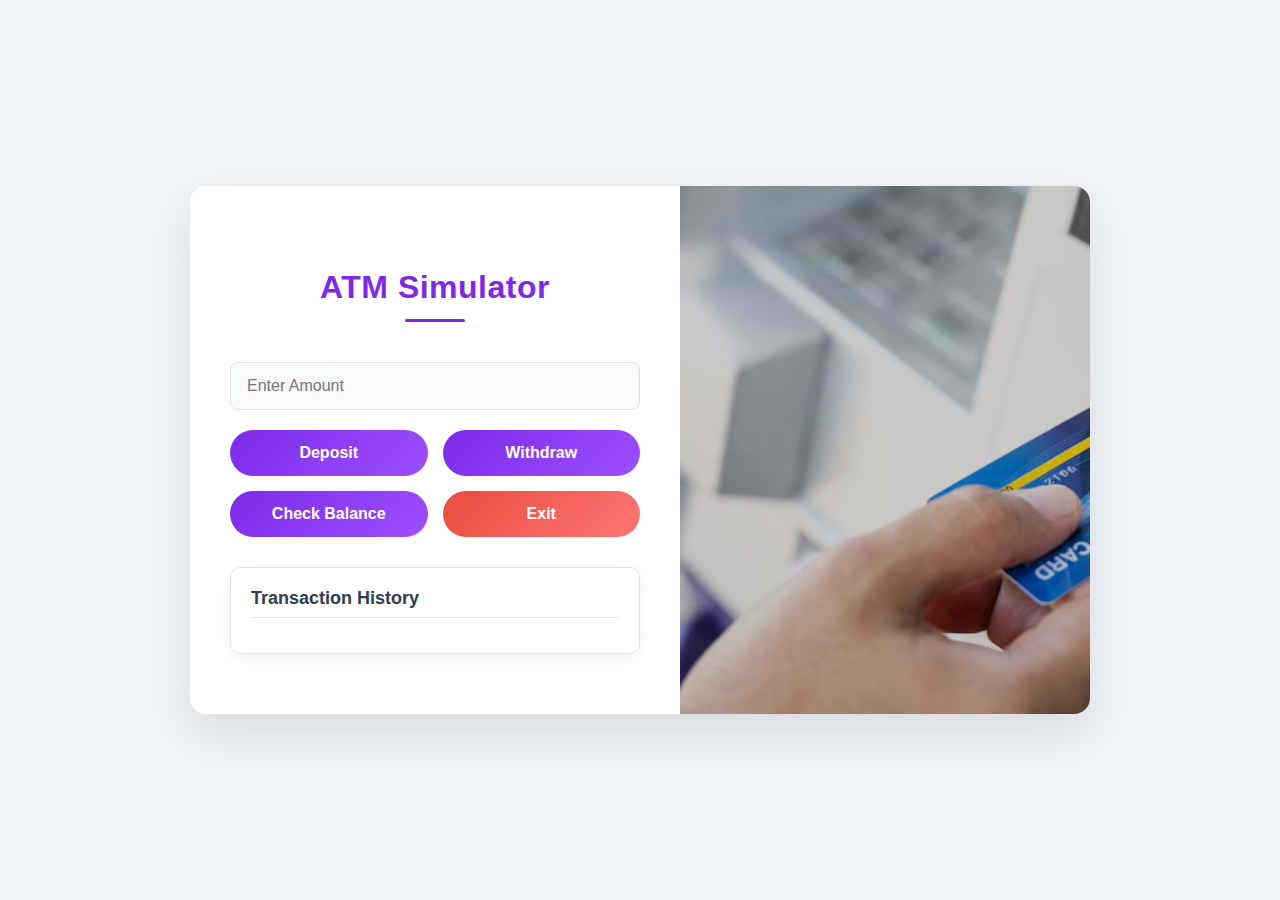
<file: atm.html>
<!DOCTYPE html>
<html lang="en">
<head>
  <meta charset="UTF-8" />
  <meta name="viewport" content="width=device-width, initial-scale=1.0"/>
  <title>ATM Simulator</title>
  <link rel="stylesheet" href="./style.css" />
</head>
<body>
  <div class="main-container">
    <div class="card-container">
      <section class="form-section">
        <h1>ATM Simulator</h1>
        <form>
          <input type="number" id="amount" name="amount" placeholder="Enter Amount" />
          <div class="button-group">
            <button type="button" class="primary-btn">Deposit</button>
            <button type="button" class="primary-btn">Withdraw</button>
            <button type="button" class="primary-btn">Check Balance</button>
            <button type="button" class="secondary-btn">Exit</button>
          </div>
        </form>

        <div class="transaction-box">
          <h2>Transaction History</h2>
          <ul id="history-list"></ul>
        </div>
      </section>
      <section class="image-section"></section>
    </div>
  </div>
</body>
</html>
</file>
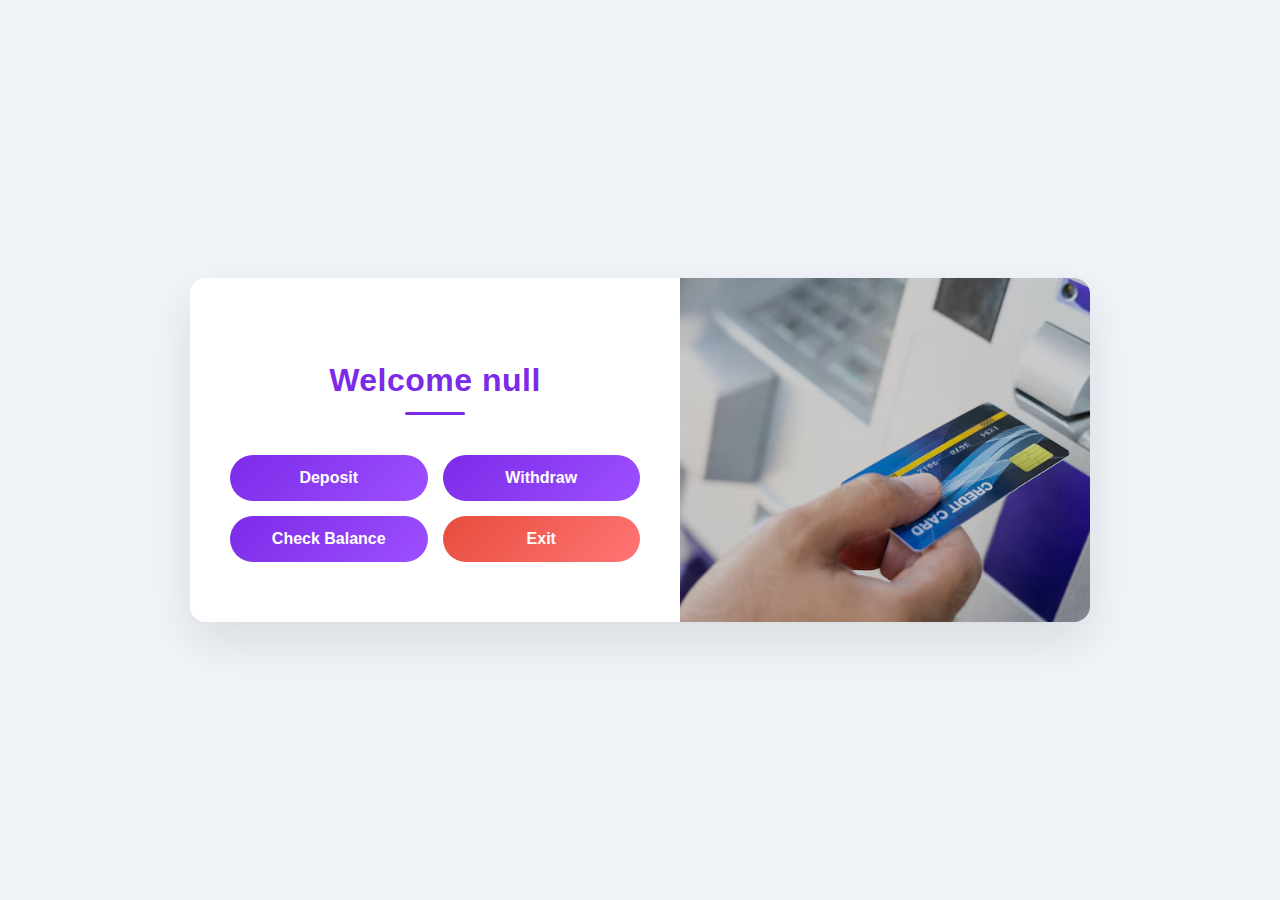
<file: option.html>
<!DOCTYPE html>
<html lang="en">
  <head>
    <meta charset="UTF-8" />
    <meta name="viewport" content="width=device-width, initial-scale=1.0" />
    <title>ATM Simulator - Options</title>
    <link rel="stylesheet" href="./style.css" />
  </head>
  <body>
    <div class="main-container">
      <div class="card-container">
        <section class="form-section">
          <h1 id="showWelcomeMessage"></h1>
          <form>
            <div class="button-group">
              <button type="button" class="primary-btn">Deposit</button>
              <button type="button" class="primary-btn">Withdraw</button>
              <button type="button" class="primary-btn">Check Balance</button>
              <button type="button" class="secondary-btn">Exit</button>
            </div>
          </form>
        </section>
        <section class="image-section"></section>
      </div>
    </div>
    <script>
      const userName = localStorage.getItem("userName");
      var welcomeMessage = (document.getElementById(
        "showWelcomeMessage"
      ).innerText = `Welcome ${userName}`);
    </script>
    <script src="./app.js"></script>
  </body>
</html>
</file>
<file: style.css>
/* RESET & BASE */
html, body {
  height: 100%;
  margin: 0;
  background: #f0f4f8;
  font-family: 'Segoe UI', Tahoma, Geneva, Verdana, sans-serif;
  color: #2c3e50;
}

* {
  box-sizing: border-box;
}

/* CONTAINER */
.main-container {
  height: 100%;
  display: flex;
  justify-content: center;
  align-items: center;
  padding: 20px;
}

/* CARD LAYOUT */
.card-container {
  display: flex;
  width: 900px;
  max-width: 90%;
  background: #fff;
  border-radius: 16px;
  overflow: hidden;
  box-shadow: 0 20px 50px rgba(0, 0, 0, 0.1);
}

/* FORM SECTION */
.form-section {
  flex: 1;
  padding: 60px 40px;
  display: flex;
  flex-direction: column;
  justify-content: center;
  background: #fff;
}

.form-section h1 {
  font-size: 32px;
  margin-bottom: 40px;
  color: #7c2ae8; /* theme accent */
  font-weight: 700;
  letter-spacing: 0.5px;
  text-align: center;
  line-height: 1.3;
}

.form-section h1::after {
  content: "";
  display: block;
  width: 60px;
  height: 3px;
  background: #7c2ae8;
  margin: 10px auto 0;
  border-radius: 2px;
}


.form-section form input {
  width: 100%;
  padding: 14px 16px;
  margin-bottom: 20px;
  border: 1px solid #dbe1e8;
  border-radius: 8px;
  background: #f9fafc;
  font-size: 16px;
  transition: all 0.3s;
}

.form-section form input:focus {
  border-color: #7c2ae8;
  box-shadow: 0 0 0 3px rgba(124, 42, 232, 0.2);
  outline: none;
  background: #fff;
}

/* BUTTONS */
.primary-btn, .secondary-btn {
  width: 100%;
  padding: 14px 0;
  border: none;
  border-radius: 50px;
  font-size: 16px;
  font-weight: 600;
  cursor: pointer;
  transition: all 0.3s ease;
}

.primary-btn {
  background: linear-gradient(135deg, #7c2ae8, #9d50ff);
  color: #fff;
}

.primary-btn:hover {
  transform: translateY(-2px);
  box-shadow: 0 8px 20px rgba(124, 42, 232, 0.3);
}

.secondary-btn {
  background: linear-gradient(135deg, #e74c3c, #ff7675);
  color: #fff;
}

.secondary-btn:hover {
  transform: translateY(-2px);
  box-shadow: 0 8px 20px rgba(231, 76, 60, 0.3);
}

.button-group {
  display: flex;
  flex-wrap: wrap;
  gap: 15px;
}

.button-group .primary-btn,
.button-group .secondary-btn {
  flex: 1 1 calc(50% - 8px);
}

/* TRANSACTION BOX */
.transaction-box {
  margin-top: 30px;
  background: #fff;
  border: 1px solid #e0e5eb;
  border-radius: 10px;
  padding: 20px;
  max-height: 180px;
  overflow-y: auto;
  box-shadow: 0 4px 15px rgba(0,0,0,0.05);
}

.transaction-box h2 {
  margin: 0 0 15px;
  font-size: 18px;
  font-weight: 600;
  border-bottom: 1px solid #e0e5eb;
  padding-bottom: 8px;
}

.transaction-box ul {
  list-style: none;
  margin: 0;
  padding: 0;
}

.transaction-box li {
  padding: 8px 0;
  border-bottom: 1px solid #f1f1f1;
  font-size: 14px;
  color: #555;
}

.transaction-box li:last-child {
  border-bottom: none;
}

/* IMAGE SECTION */
.image-section {
  flex: 1;
  background: url('./assets/atm.avif') ;
  background-size: cover;
  position: relative;
}

.image-section::before {
  content: "";
  position: absolute;
  inset: 0;
  background: rgba(0, 0, 0, 0.2);
}

/* RESPONSIVE */
@media (max-width: 768px) {
  .card-container {
    flex-direction: column;
    height: auto;
  }

  .image-section {
    height: 200px;
  }

  .form-section {
    padding: 40px 30px;
  }

  .button-group .primary-btn,
  .button-group .secondary-btn {
    flex: 1 1 100%;
  }
}
</file>
